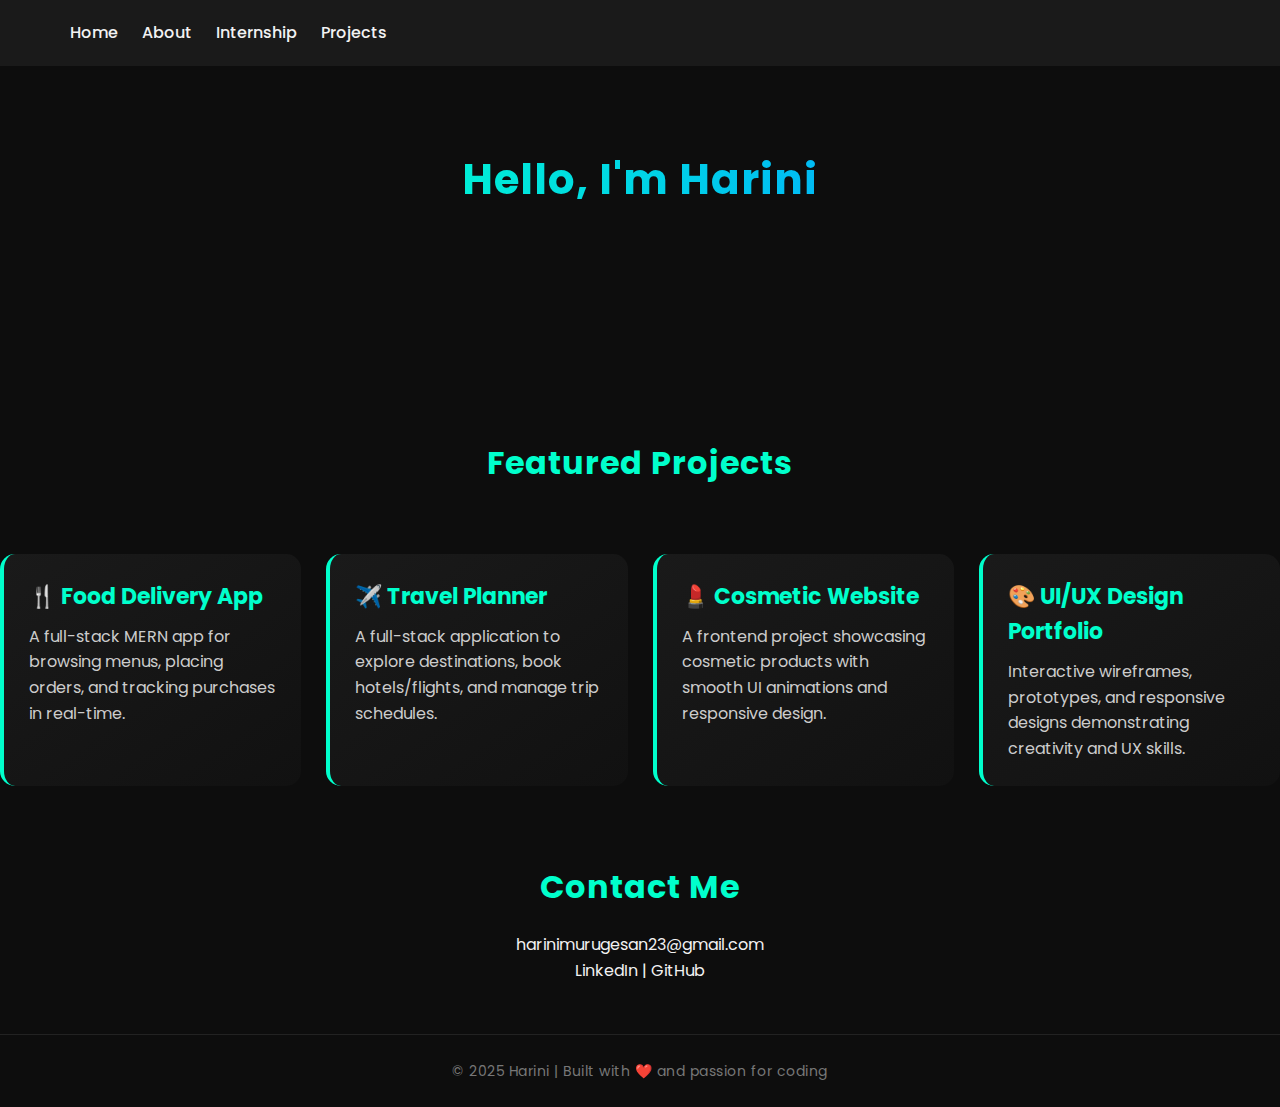
<file: index.html>
<!DOCTYPE html>
<html lang="en">
<head>
  <meta charset="UTF-8">
  <meta name="viewport" content="width=device-width, initial-scale=1.0">
  <title>Harini - Portfolio</title>
  <link href="https://fonts.googleapis.com/css2?family=Poppins:wght@300;500;700&display=swap" rel="stylesheet">
  <link rel="stylesheet" href="style.css">
</head>
<body>

  <!-- Header / Navbar -->
  <header>
    <nav>
      <a href="index.html">Home</a>
      <a href="about.html">About</a>
      <a href="internship.html">Internship</a>
      <a href="projects.html">Projects</a>
    </nav>
  </header>

  <!-- Hero Section -->
  <section class="hero">
    <div class="hero-text">
      <h2>Hello, I'm Harini</h2>
      <p>A passionate Frontend Developer skilled in HTML, CSS, JavaScript, and MERN stack. I enjoy crafting user-friendly interfaces and exploring UI/UX design to deliver clean, efficient, and engaging digital experiences.</p>
    </div>
  </section>

  <!-- Projects Preview Section -->
  <section class="projects">
    <h2>Featured Projects</h2>
    <div class="projects-grid">
      <div class="project-card">
        <h3>🍴 Food Delivery App</h3>
        <p>A full-stack MERN app for browsing menus, placing orders, and tracking purchases in real-time.</p>
      </div>
      <div class="project-card">
        <h3>✈️ Travel Planner</h3>
        <p>A full-stack application to explore destinations, book hotels/flights, and manage trip schedules.</p>
      </div>
      <div class="project-card">
        <h3>💄 Cosmetic Website</h3>
        <p>A frontend project showcasing cosmetic products with smooth UI animations and responsive design.</p>
      </div>
      <div class="project-card">
        <h3>🎨 UI/UX Design Portfolio</h3>
        <p>Interactive wireframes, prototypes, and responsive designs demonstrating creativity and UX skills.</p>
      </div>
    </div>
  </section>

  <!-- Contact Section -->
  <section class="contact">
  <h2>Contact Me</h2>
  <p><a href="mailto:harinimurugesan23@gmail.com">harinimurugesan23@gmail.com</a></p>
  <p>
    <a href="https://www.linkedin.com/in/harini-m-0700a6255" target="_blank">LinkedIn</a> | 
    <a href="https://github.com/harinimurugesan23/" target="_blank">GitHub</a>
  </p>
</section>

  <!-- Footer -->
  <footer>
    <p>© 2025 Harini | Built with ❤️ and passion for coding</p>
  </footer>

</body>
</html>
</file>
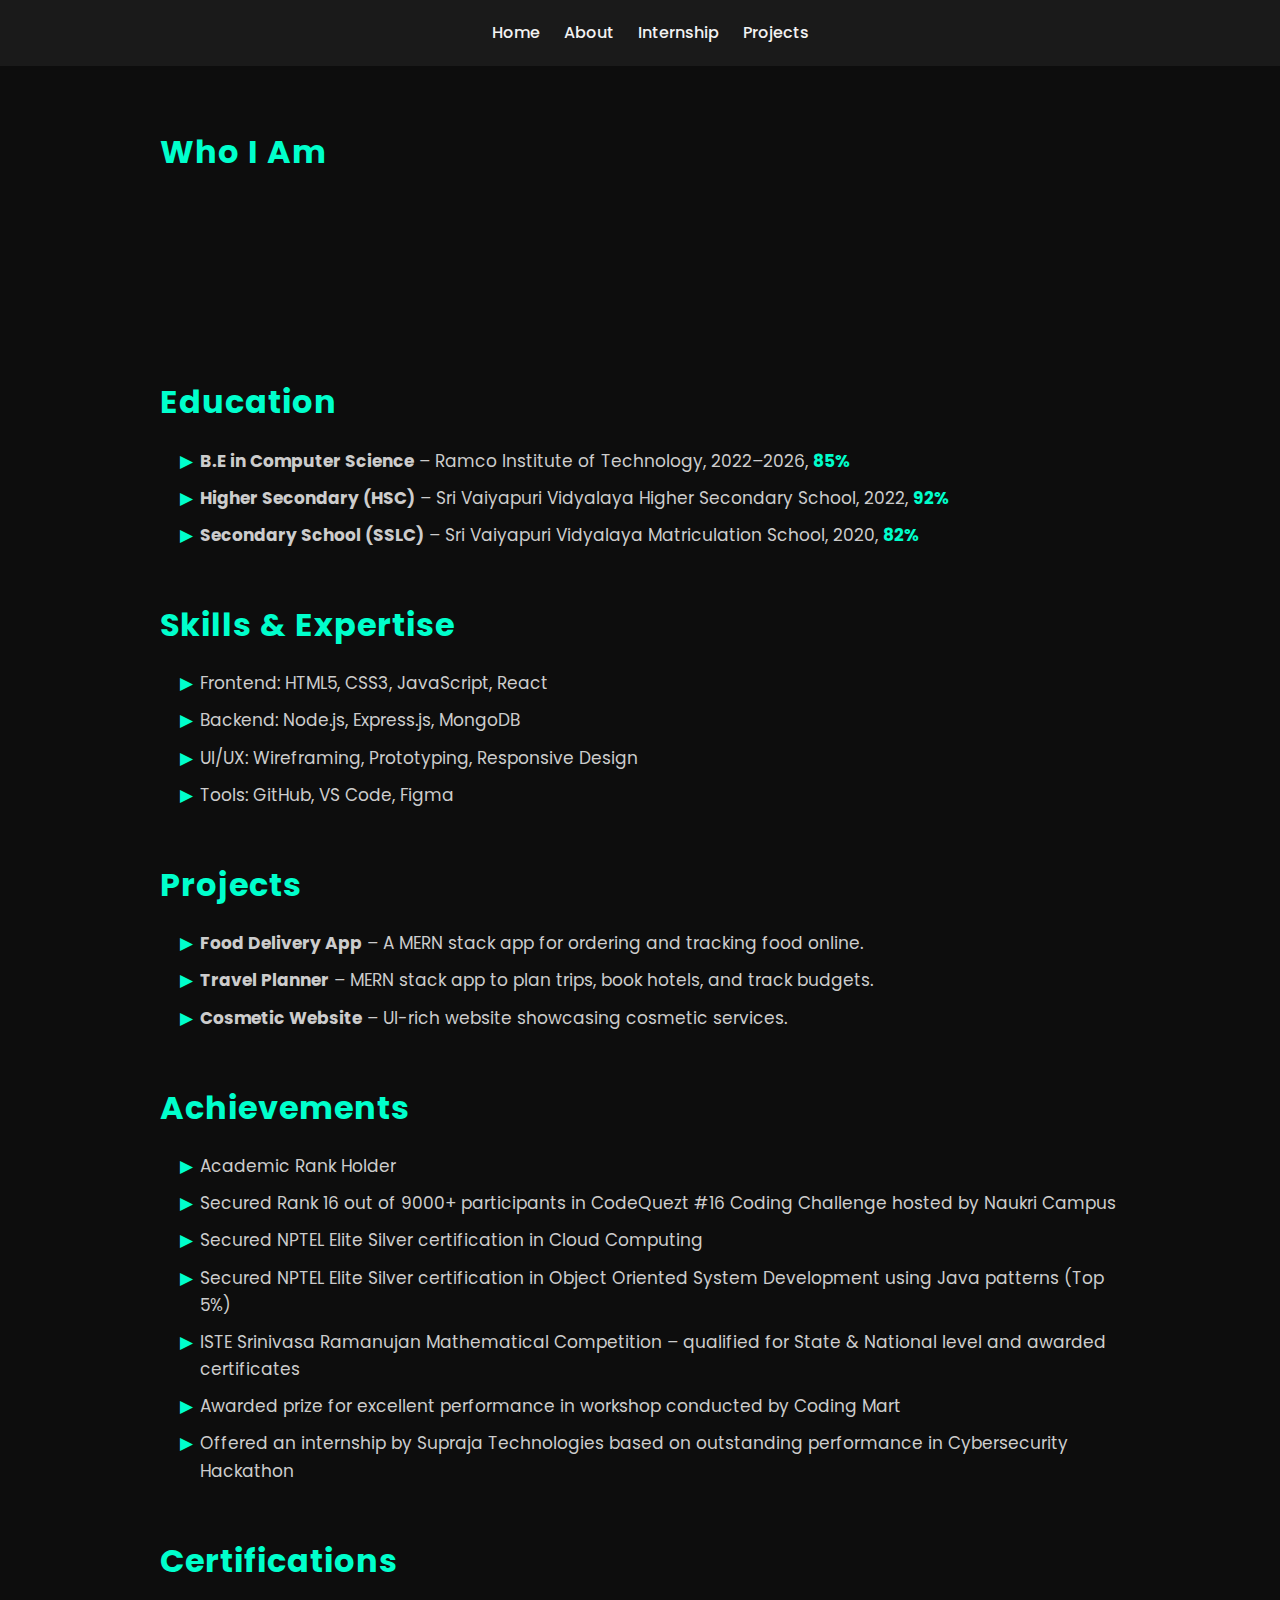
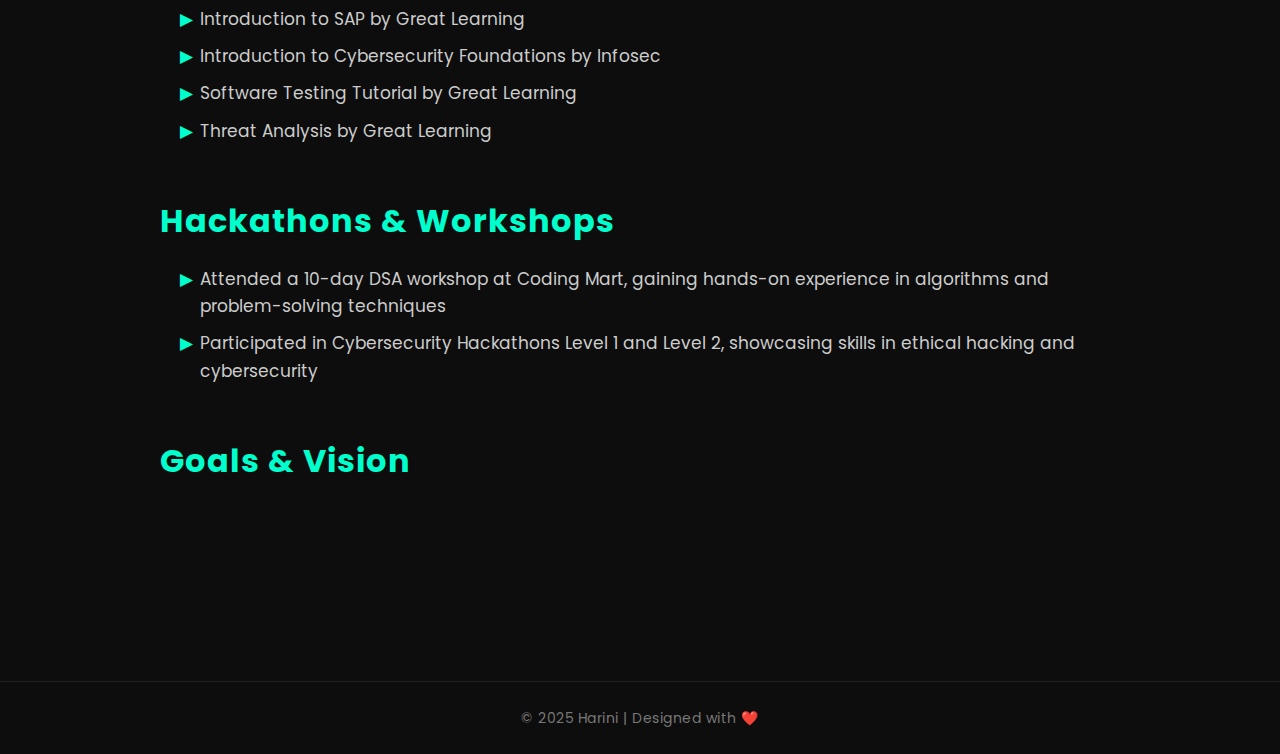
<file: about.html>
<!DOCTYPE html>
<html lang="en">
<head>
  <meta charset="UTF-8">
  <meta name="viewport" content="width=device-width, initial-scale=1.0">
  <title>About Me - Harini</title>
  <link href="https://fonts.googleapis.com/css2?family=Poppins:wght@300;500;700&display=swap" rel="stylesheet">
  <link rel="stylesheet" href="style.css">
  <style>
    .container {
      width: 85%;
      max-width: 1000px;
      margin: 40px auto;
      padding: 20px;
    }

    .section {
      margin-bottom: 50px;
    }

    .section h2 {
      font-size: 32px;
      color: #00ffcc;
      margin-bottom: 20px;
      position: relative;
      letter-spacing: 1px;
    }

    .intro, .section p {
      font-size: 18px;
      color: #ccc;
      line-height: 1.8;
      opacity: 0;
      animation: fadeInUp 1s ease forwards;
      animation-delay: 0.2s;
      animation-fill-mode: forwards;
    }

    .highlight {
      color: #00ffcc;
      font-weight: bold;
    }

    ul {
      list-style: none;
      padding-left: 20px;
    }

    ul li {
      margin: 10px 0;
      position: relative;
      padding-left: 20px;
      font-size: 17px;
      color: #ccc;
      transition: color 0.3s;
    }

    ul li::before {
      content: "▶";
      color: #00ffcc;
      position: absolute;
      left: 0;
    }

    ul li:hover {
      color: #00ffcc;
    }

    header {
      display: flex;
      justify-content: center;
      align-items: center;
      padding: 20px 50px;
      background-color: #111;
      position: sticky;
      top: 0;
      z-index: 100;
    }

    nav a {
      margin-left: 20px;
      font-weight: 500;
      transition: all 0.3s ease;
    }

    nav a:hover {
      color: #00ffcc;
      transform: scale(1.05);
    }

    footer {
      text-align: center;
      padding: 25px;
      background-color: #0d0d0d;
      color: #777;
      font-size: 14px;
      border-top: 1px solid #222;
      letter-spacing: 0.5px;
    }

    @media(max-width: 768px){
      .container {
        width: 90%;
        padding: 10px;
      }

      header {
        padding: 15px 20px;
      }

      .section h2 {
        font-size: 28px;
      }

      .intro, .section p, ul li {
        font-size: 16px;
      }
    }
  </style>
</head>
<body>

  <!-- Header / Navbar -->
  <header>
    <nav>
      <a href="index.html">Home</a>
      <a href="about.html">About</a>
      <a href="internship.html">Internship</a>
      <a href="projects.html">Projects</a>
    </nav>
  </header>

  <div class="container">
    <!-- Introduction -->
    <div class="section">
      <h2>Who I Am</h2>
      <p class="intro">
        Hello! I’m <span class="highlight">Harini</span>, a passionate <span class="highlight">Frontend Developer</span> skilled in
        <span class="highlight">HTML, CSS, JavaScript, and React</span>. I have experience working on
        <span class="highlight">MERN stack projects</span> and love creating engaging, user-friendly digital
        experiences. Beyond coding, I am deeply interested in <span class="highlight">UI/UX design</span> and always look for ways to merge creativity with technology.
      </p>
    </div>

    <!-- Education -->
    <div class="section">
      <h2>Education</h2>
      <ul>
        <li><strong>B.E in Computer Science</strong> – Ramco Institute of Technology, 2022–2026, <span class="highlight">85%</span></li>
        <li><strong>Higher Secondary (HSC)</strong> – Sri Vaiyapuri Vidyalaya Higher Secondary School, 2022, <span class="highlight">92%</span></li>
        <li><strong>Secondary School (SSLC)</strong> – Sri Vaiyapuri Vidyalaya Matriculation School, 2020, <span class="highlight">82%</span></li>
      </ul>
    </div>

    <!-- Skills -->
    <div class="section">
      <h2>Skills & Expertise</h2>
      <ul>
        <li>Frontend: HTML5, CSS3, JavaScript, React</li>
        <li>Backend: Node.js, Express.js, MongoDB</li>
        <li>UI/UX: Wireframing, Prototyping, Responsive Design</li>
        <li>Tools: GitHub, VS Code, Figma</li>
      </ul>
    </div>

    <!-- Projects -->
    <div class="section">
      <h2>Projects</h2>
      <ul>
        <li><strong>Food Delivery App</strong> – A MERN stack app for ordering and tracking food online.</li>
        <li><strong>Travel Planner</strong> – MERN stack app to plan trips, book hotels, and track budgets.</li>
        <li><strong>Cosmetic Website</strong> – UI-rich website showcasing cosmetic services.</li>
      </ul>
    </div>

    <!-- Achievements -->
    <div class="section">
      <h2>Achievements</h2>
      <ul>
        <li>Academic Rank Holder</li>
        <li>Secured Rank 16 out of 9000+ participants in CodeQuezt #16 Coding Challenge hosted by Naukri Campus</li>
        <li>Secured NPTEL Elite Silver certification in Cloud Computing</li>
        <li>Secured NPTEL Elite Silver certification in Object Oriented System Development using Java patterns (Top 5%)</li>
        <li>ISTE Srinivasa Ramanujan Mathematical Competition – qualified for State & National level and awarded certificates</li>
        <li>Awarded prize for excellent performance in workshop conducted by Coding Mart</li>
        <li>Offered an internship by Supraja Technologies based on outstanding performance in Cybersecurity Hackathon</li>
      </ul>
    </div>

    <!-- Certifications -->
    <div class="section">
      <h2>Certifications</h2>
      <ul>
        <li>Introduction to SAP by Great Learning</li>
        <li>Introduction to Cybersecurity Foundations by Infosec</li>
        <li>Software Testing Tutorial by Great Learning</li>
        <li>Threat Analysis by Great Learning</li>
      </ul>
    </div>

    <!-- Hackathons & Workshops -->
    <div class="section">
      <h2>Hackathons & Workshops</h2>
      <ul>
        <li>Attended a 10-day DSA workshop at Coding Mart, gaining hands-on experience in algorithms and problem-solving techniques</li>
        <li>Participated in Cybersecurity Hackathons Level 1 and Level 2, showcasing skills in ethical hacking and cybersecurity</li>
      </ul>
    </div>

    <!-- Goals -->
    <div class="section">
      <h2>Goals & Vision</h2>
      <p>
        My vision is to become a <span class="highlight">full-stack developer</span> and contribute to projects
        that make a meaningful impact. I aim to blend <span class="highlight">technology</span> with
        <span class="highlight">creativity</span> to deliver outstanding web experiences.
      </p>
    </div>
  </div>

  <footer>
    © 2025 Harini | Designed with ❤️
  </footer>

</body>
</html>
</file>
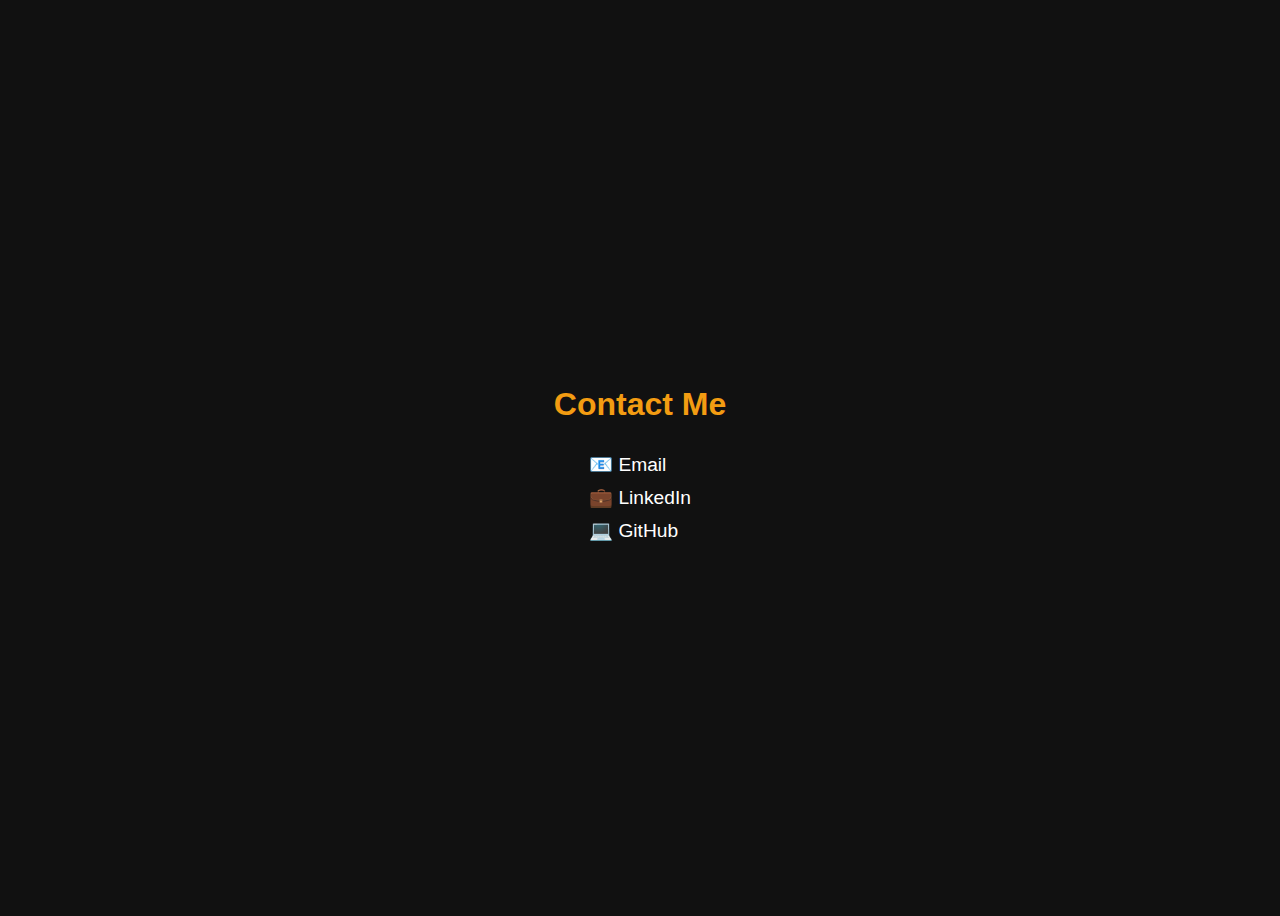
<file: contact.html>
<!DOCTYPE html>
<html lang="en">
<head>
  <meta charset="UTF-8">
  <meta name="viewport" content="width=device-width, initial-scale=1.0">
  <title>Contact Me</title>
  <style>
    body {
      font-family: 'Poppins', sans-serif;
      background: #111;
      color: #fff;
      display: flex;
      flex-direction: column;
      justify-content: center;
      align-items: center;
      min-height: 100vh;
    }
    h1 {
      color: #f39c12;
      margin-bottom: 20px;
    }
    .links a {
      display: block;
      margin: 10px 0;
      color: #fff;
      font-size: 1.2rem;
      text-decoration: none;
      transition: 0.3s;
    }
    .links a:hover {
      color: #f39c12;
    }
  </style>
</head>
<body>
  <h1>Contact Me</h1>
  <div class="links">
    <a href="harinimurugesan23@gmail.com">📧 Email</a>
    <a href="http://www.linkedin.com/in/harini-m-0700a6255" target="_blank">💼 LinkedIn</a>
    <a href="https://github.com/harinimurugesan23" target="_blank">💻 GitHub</a>
  </div>
</body>
</html>
</file>
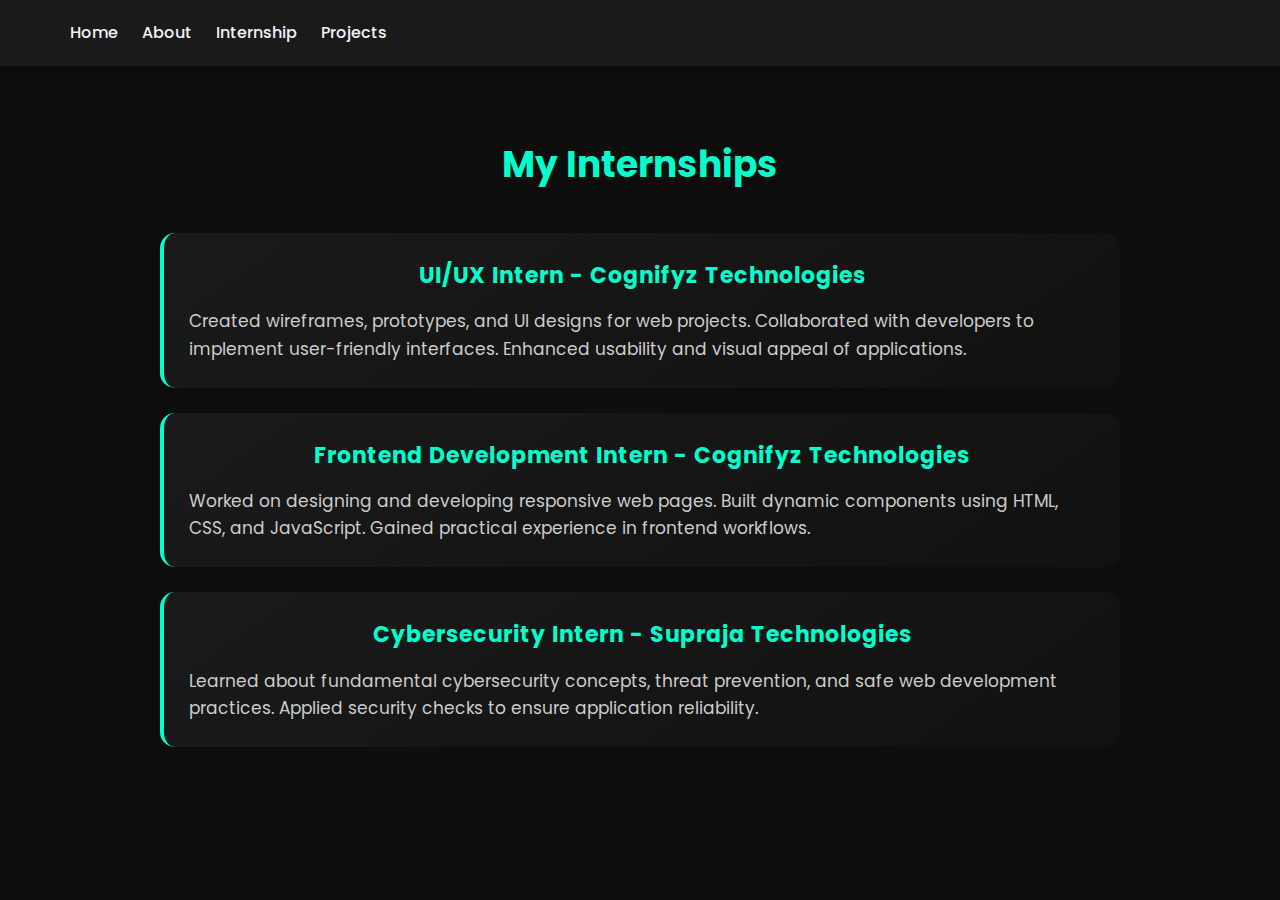
<file: internship.html>
<!DOCTYPE html>
<html lang="en">
<head>
  <meta charset="UTF-8">
  <meta name="viewport" content="width=device-width, initial-scale=1.0">
  <title>Internship - Harini</title>
  <link href="https://fonts.googleapis.com/css2?family=Poppins:wght@300;500;700&display=swap" rel="stylesheet">
  <link rel="stylesheet" href="style.css">
  <style>
    .content {
      width: 85%;
      max-width: 1000px;
      margin: 50px auto;
      padding: 20px;
    }

    h1 {
      font-size: 36px;
      color: #00ffcc;
      text-align: center;
      margin-bottom: 40px;
      animation: fadeInDown 1s ease forwards;
    }

    .internship-card {
      background: linear-gradient(145deg, #1a1a1a, #111);
      padding: 25px;
      margin: 25px 0;
      border-radius: 15px;
      border-left: 4px solid #00ffcc;
      transition: transform 0.3s, box-shadow 0.3s, border-left 0.3s;
    }

    .internship-card:hover {
      transform: translateY(-10px) scale(1.02);
      box-shadow: 0 10px 20px #00ffcc30;
      border-left: 4px solid #00aaff;
    }

    .internship-card h2 {
      color: #00ffcc;
      font-size: 22px;
      margin-bottom: 15px;
    }

    .internship-card p {
      color: #ccc;
      font-size: 17px;
      line-height: 1.6;
    }

    @media(max-width: 768px){
      .content {
        width: 90%;
        padding: 10px;
      }

      h1 {
        font-size: 28px;
      }

      .internship-card h2 {
        font-size: 20px;
      }

      .internship-card p {
        font-size: 16px;
      }
    }
  </style>
</head>
<body>

  <!-- Header / Navbar -->
  <header class="navbar">
   
    <nav>
      <a href="index.html">Home</a>
      <a href="about.html">About</a>
      <a href="internship.html">Internship</a>
      <a href="projects.html">Projects</a>
    </nav>
  </header>

  <!-- Internship Section -->
  <section class="content">
    <h1>My Internships</h1>
<div class="internship-card">
      <h2>UI/UX Intern - Cognifyz Technologies</h2>
      <p>
        Created wireframes, prototypes, and UI designs for web projects.
        Collaborated with developers to implement user-friendly interfaces.
        Enhanced usability and visual appeal of applications.
      </p>
    </div>
    <div class="internship-card">
      <h2>Frontend Development Intern - Cognifyz Technologies</h2>
      <p>
        Worked on designing and developing responsive web pages.
        Built dynamic components using HTML, CSS, and JavaScript.
        Gained practical experience in frontend workflows.
      </p>
    </div>

    <div class="internship-card">
      <h2>Cybersecurity Intern - Supraja Technologies</h2>
      <p>
        Learned about fundamental cybersecurity concepts, threat prevention,
        and safe web development practices.  
        Applied security checks to ensure application reliability.
      </p>
    </div>
  </section>

</body>
</html>
</file>
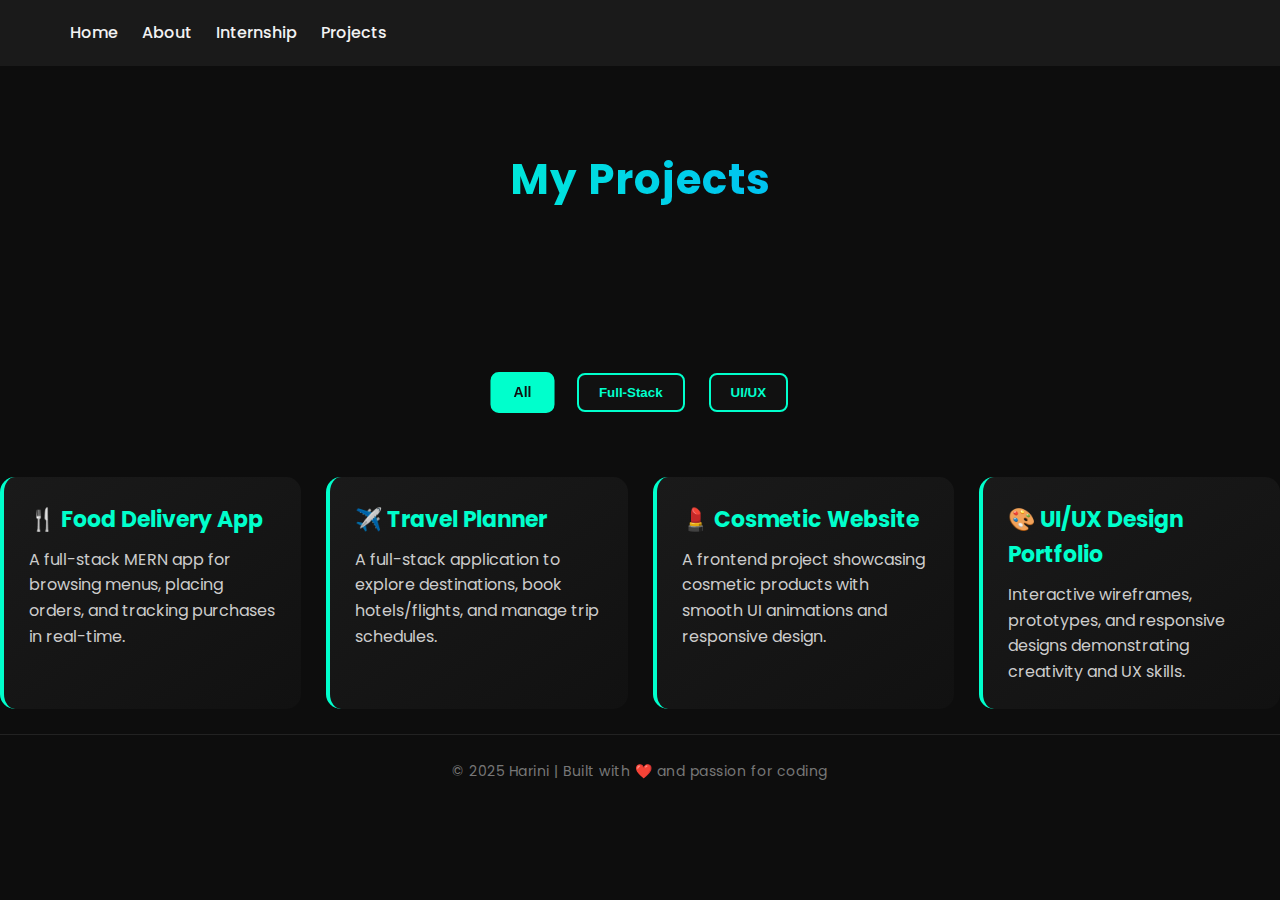
<file: projects.html>
<!DOCTYPE html>
<html lang="en">
<head>
  <meta charset="UTF-8">
  <meta name="viewport" content="width=device-width, initial-scale=1.0">
  <title>Projects - Harini</title>
  <link href="https://fonts.googleapis.com/css2?family=Poppins:wght@300;500;700&display=swap" rel="stylesheet">
  <link rel="stylesheet" href="style.css">
  <style>
    /* Filter Buttons */
    .filter-buttons {
      text-align: center;
      margin-bottom: 40px;
    }

    .filter-buttons button {
      background: #111;
      color: #00ffcc;
      border: 2px solid #00ffcc;
      padding: 10px 20px;
      margin: 0 10px;
      border-radius: 8px;
      cursor: pointer;
      transition: all 0.3s ease;
      font-weight: bold;
    }

    .filter-buttons button:hover, .filter-buttons button.active {
      background: #00ffcc;
      color: #111;
      transform: scale(1.05);
    }

    /* Project Cards Grid */
    .projects-grid {
      display: grid;
      grid-template-columns: repeat(auto-fit, minmax(280px, 1fr));
      gap: 25px;
    }
  </style>
</head>
<body>

  <!-- Header / Navbar -->
  <header>
    
    <nav>
      <a href="index.html">Home</a>
      <a href="about.html">About</a>
      <a href="internship.html">Internship</a>
      <a href="projects.html">Projects</a>
    </nav>
  
  </header>

  <!-- Hero Section -->
  <section class="hero">
    <div class="hero-text">
      <h2>My Projects</h2>
      <p>Explore my projects across Frontend, Full-Stack, and UI/UX design. Filter them to quickly find what you want to see!</p>
    </div>
  </section>

  <!-- Filter Buttons -->
  <section class="projects">
    <div class="filter-buttons">
      <button class="filter-btn active" data-filter="all">All</button>

      <button class="filter-btn" data-filter="fullstack">Full-Stack</button>
      <button class="filter-btn" data-filter="uiux">UI/UX</button>
    </div>

    <!-- Projects Grid -->
    <div class="projects-grid">
      <div class="project-card" data-category="fullstack">
        <h3>🍴 Food Delivery App</h3>
        <p>A full-stack MERN app for browsing menus, placing orders, and tracking purchases in real-time.</p>
      </div>

      <div class="project-card" data-category="fullstack">
        <h3>✈️ Travel Planner</h3>
        <p>A full-stack application to explore destinations, book hotels/flights, and manage trip schedules.</p>
      </div>

      <div class="project-card" data-category="uiux">
        <h3>💄 Cosmetic Website</h3>
        <p>A frontend project showcasing cosmetic products with smooth UI animations and responsive design.</p>
      </div>

      <div class="project-card" data-category="uiux">
        <h3>🎨 UI/UX Design Portfolio</h3>
        <p>Interactive wireframes, prototypes, and responsive designs demonstrating creativity and UX skills.</p>
      </div>

      
    </div>
  </section>

  <!-- Footer -->
  <footer>
    <p>© 2025 Harini | Built with ❤️ and passion for coding</p>
  </footer>

  <!-- Script for Filtering -->
  <script>
    const filterBtns = document.querySelectorAll('.filter-btn');
    const projects = document.querySelectorAll('.project-card');

    filterBtns.forEach(btn => {
      btn.addEventListener('click', () => {
        // Remove active class from all buttons
        filterBtns.forEach(b => b.classList.remove('active'));
        btn.classList.add('active');

        const filter = btn.getAttribute('data-filter');

        projects.forEach(project => {
          if(filter === 'all' || project.getAttribute('data-category') === filter) {
            project.style.display = 'block';
          } else {
            project.style.display = 'none';
          }
        });
      });
    });
  </script>
</body>
</html>
</file>
<file: style.css>
/* ===============================
   Global Styles
=============================== */
* {
  box-sizing: border-box;
  margin: 0;
  padding: 0;
  scroll-behavior: smooth;
}

body {
  font-family: 'Poppins', sans-serif;
  background-color: #0d0d0d;
  color: #f2f2f2;
  line-height: 1.6;
}

/* Links */
a {
  text-decoration: none;
  color: inherit;
  transition: all 0.3s ease;
}

a:hover {
  color: #00ffcc;
  transform: scale(1.05);
}

.contact {
  text-align: center;
  margin: 50px 0;
}

.contact h2 {
  font-size: 2rem;
  margin-bottom: 20px;
}

.contact-links {
  font-size: 1.1rem;
}

.contact-links a {
  color: #2ecc71; /* Green theme */
  text-decoration: none;
  font-weight: 500;
  margin: 0 10px;
  transition: color 0.3s;
}

.contact-links a:hover {
  color: #27ae60; /* Darker green on hover */
}


/* ===============================
   Header / Navbar
=============================== */
header, .navbar {
  display: flex;
  justify-content: space-between;
  align-items: center;
  padding: 20px 50px;
  background-color: #111;
  position: sticky;
  top: 0;
  z-index: 100;
  transition: background 0.3s ease;
}

header:hover, .navbar:hover {
  background-color: #1a1a1a;
}

header h1, .navbar .logo {
  font-size: 28px;
  font-weight: 700;
  color: #00ffcc;
}

nav a {
  margin-left: 20px;
  font-weight: 500;
  transition: all 0.3s ease;
}

nav a:hover {
  color: #00ffcc;
  transform: scale(1.05);
}



/* ===============================
   Hero Section
=============================== */
.hero {
  display: flex;
  align-items: center;
  justify-content: center;
  gap: 50px;
  flex-wrap: wrap;
  text-align: center;
  padding: 80px 50px;
}

.hero img {
  border-radius: 50%;
  width: 220px;
  height: 220px;
  object-fit: cover;
  border: 4px solid #00ffcc;
  box-shadow: 0 0 20px #00ffcc50;
  transition: transform 0.4s ease, box-shadow 0.4s ease;
}

.hero img:hover {
  transform: scale(1.1) rotate(5deg);
  box-shadow: 0 0 40px #00ffcc80;
}

.hero-text h2 {
  font-size: 42px;
  font-weight: 700;
  color: #00ffcc;
  margin-bottom: 15px;
  background: linear-gradient(90deg, #00ffcc, #00aaff);
  -webkit-background-clip: text;
  -webkit-text-fill-color: transparent;
  animation: fadeInDown 1s ease forwards;
}

.hero-text p {
  font-size: 18px;
  color: #ccc;
  max-width: 600px;
  margin: 0 auto;
  line-height: 1.8;
  opacity: 0;
  animation: fadeInUp 1s ease forwards;
  animation-delay: 0.3s;
  animation-fill-mode: forwards;
}

/* ===============================
   Section Titles
=============================== */
section h2 {
  font-size: 32px;
  color: #00ffcc;
  margin-bottom: 40px;
  text-align: center;
  letter-spacing: 1px;
}

/* ===============================
   Cards (Projects / Internship)
=============================== */
.project-card, .internship-card {
  background: linear-gradient(145deg, #1a1a1a, #111);
  padding: 25px;
  margin: 25px 0;
  border-radius: 15px;
  border-left: 4px solid #00ffcc;
  transition: transform 0.3s, box-shadow 0.3s, border-left 0.3s;
}

.project-card:hover, .internship-card:hover {
  transform: translateY(-10px) scale(1.02);
  box-shadow: 0 10px 20px #00ffcc30;
  border-left: 4px solid #00aaff;
}

.project-card h3, .internship-card h2 {
  color: #00ffcc;
  font-size: 22px;
  margin-bottom: 10px;
}

.project-card p, .internship-card p {
  color: #ccc;
  font-size: 16px;
  line-height: 1.6;
}

/* ===============================
   About Page Styling
=============================== */
.intro {
  font-size: 1.1rem;
}

.highlight {
  color: #00ffcc;
  font-weight: bold;
}

ul {
  list-style: none;
  padding-left: 20px;
}

ul li {
  margin: 10px 0;
  position: relative;
  padding-left: 20px;
}

ul li::before {
  content: "▶";
  color: #00ffcc;
  position: absolute;
  left: 0;
}

/* ===============================
   Projects Page Filters
=============================== */
.filter-buttons {
  text-align: center;
  margin-bottom: 40px;
}

.filter-buttons button {
  background: #111;
  color: #00ffcc;
  border: 2px solid #00ffcc;
  padding: 10px 20px;
  margin: 0 10px;
  border-radius: 8px;
  cursor: pointer;
  font-weight: bold;
  transition: all 0.3s ease;
}

.filter-buttons button:hover, .filter-buttons button.active {
  background: #00ffcc;
  color: #111;
  transform: scale(1.05);
}

.projects-grid {
  display: grid;
  grid-template-columns: repeat(auto-fit, minmax(280px, 1fr));
  gap: 25px;
}

/* ===============================
   Footer
=============================== */
footer {
  text-align: center;
  padding: 25px;
  background-color: #0d0d0d;
  color: #777;
  font-size: 14px;
  border-top: 1px solid #222;
  letter-spacing: 0.5px;
}

/* ===============================
   Animations
=============================== */
@keyframes fadeInDown {
  0% {
    opacity: 0;
    transform: translateY(-20px);
  }
  100% {
    opacity: 1;
    transform: translateY(0);
  }
}

@keyframes fadeInUp {
  0% {
    opacity: 0;
    transform: translateY(20px);
  }
  100% {
    opacity: 1;
    transform: translateY(0);
  }
}

/* ===============================
   Responsive
=============================== */
@media (max-width: 768px) {
  .hero {
    flex-direction: column;
    gap: 30px;
  }

  section {
    padding: 60px 20px;
  }

  header, .navbar {
    padding: 15px 20px;
  }

  .hero-text h2 {
    font-size: 32px;
  }

  .project-card, .internship-card {
    padding: 20px;
  }
}
</file>
